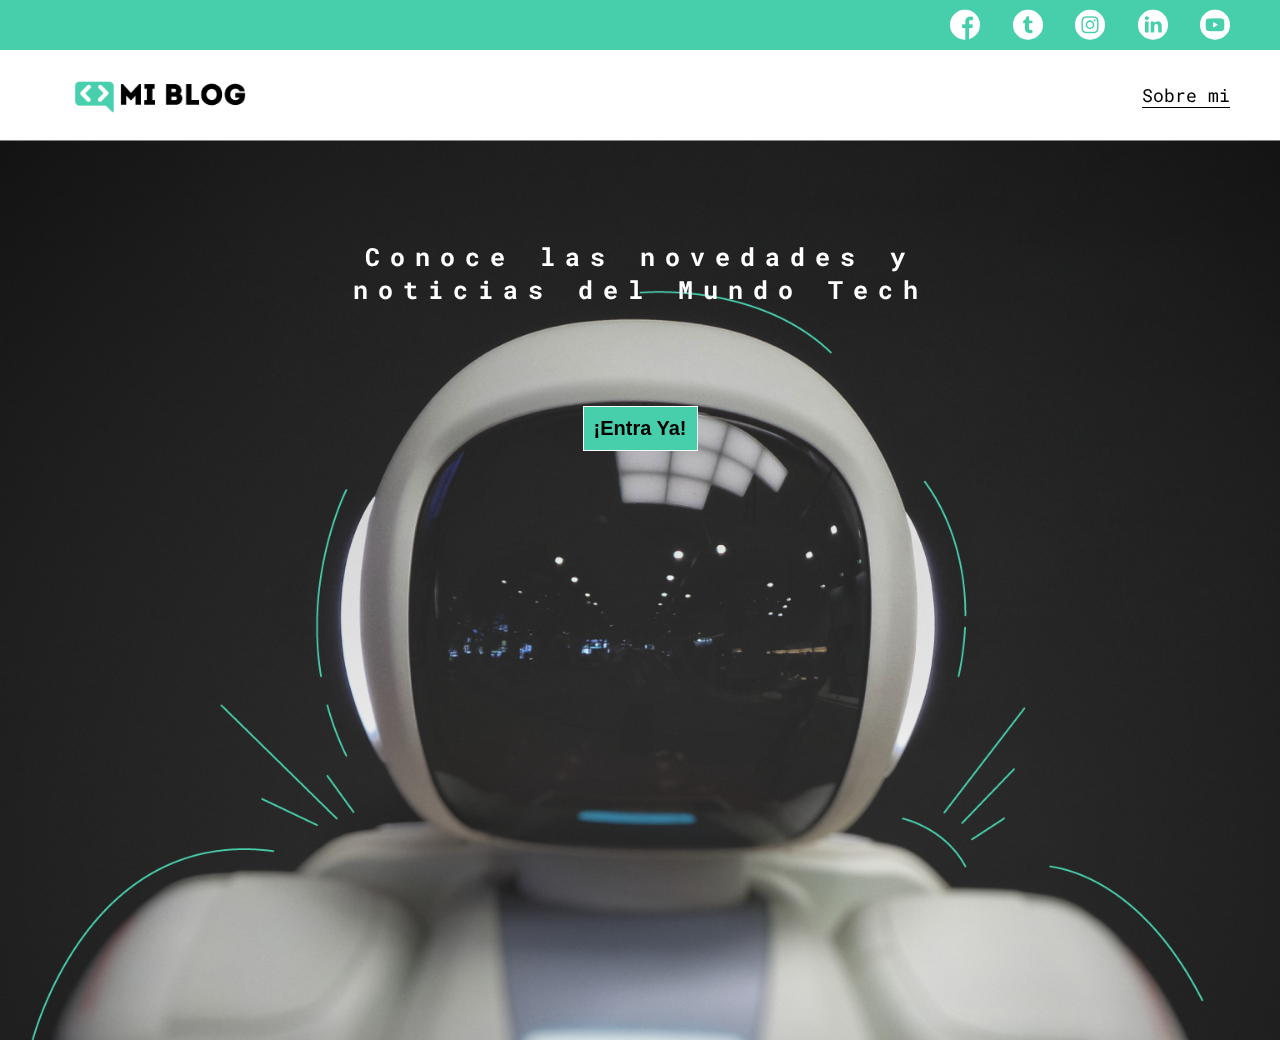
<file: index.html>
<!DOCTYPE html>
<html lang="es">
<head>
    <meta charset="UTF-8">
    <meta http-equiv="X-UA-Compatible" content="IE=edge">
    <meta name="viewport" content="width=device-width, initial-scale=1.0">
    <link rel="preload" href="./css/main.css" as="style" />
    <link rel="stylesheet" href="./css/main.css" />
    <link rel="preload" href="./css/font/flaticon.css" as="style" />
    <link rel="stylesheet" href="css/font/flaticon.css" />
    <link rel="preconnect" href="https://fonts.googleapis.com">
    <link rel="preconnect" href="https://fonts.gstatic.com" crossorigin>
    <link href="https://fonts.googleapis.com/css2?family=Roboto+Mono:wght@400;500;700&family=Roboto+Slab:wght@400;700&family=Roboto:wght@400;500;700;900&display=swap" rel="stylesheet">
    <title>Mi Blog</title>
</head>
<body class="home-body">
    <header>
        <section class="header-icons-container">
            <div class="icons">
                <a href=""><span class="flaticon-001-facebook"></span></a>
                <a href=""><span class="flaticon-002-twitter"></span></a>
                <a href=""><span class="flaticon-011-instagram"></span></a>
                <a href=""><span class="flaticon-010-linkedin"></span></a>
                <a href=""><span class="flaticon-008-youtube"></span></a>
            </div>
        </section>
        <nav>
            <section class="nav-logo-container">
                <a href="/"> <img src="./assets/img/Logo-negro.png" alt="Logo de mi Blog"> </a>
            </section>
            <section class="profile-link">
                <a href="perfil.html">Sobre mi</a>
            </section>
        </nav>
    </header>
    <main>
        <section class="main__cover">
            <div>
                <h1>Conoce las novedades y noticias del Mundo Tech</h1>
                <button>
                    <a href="blogs.html">¡Entra Ya!</a>
                </button>
            </div>
        </section>
    </main>
</body>
</html>
</file>
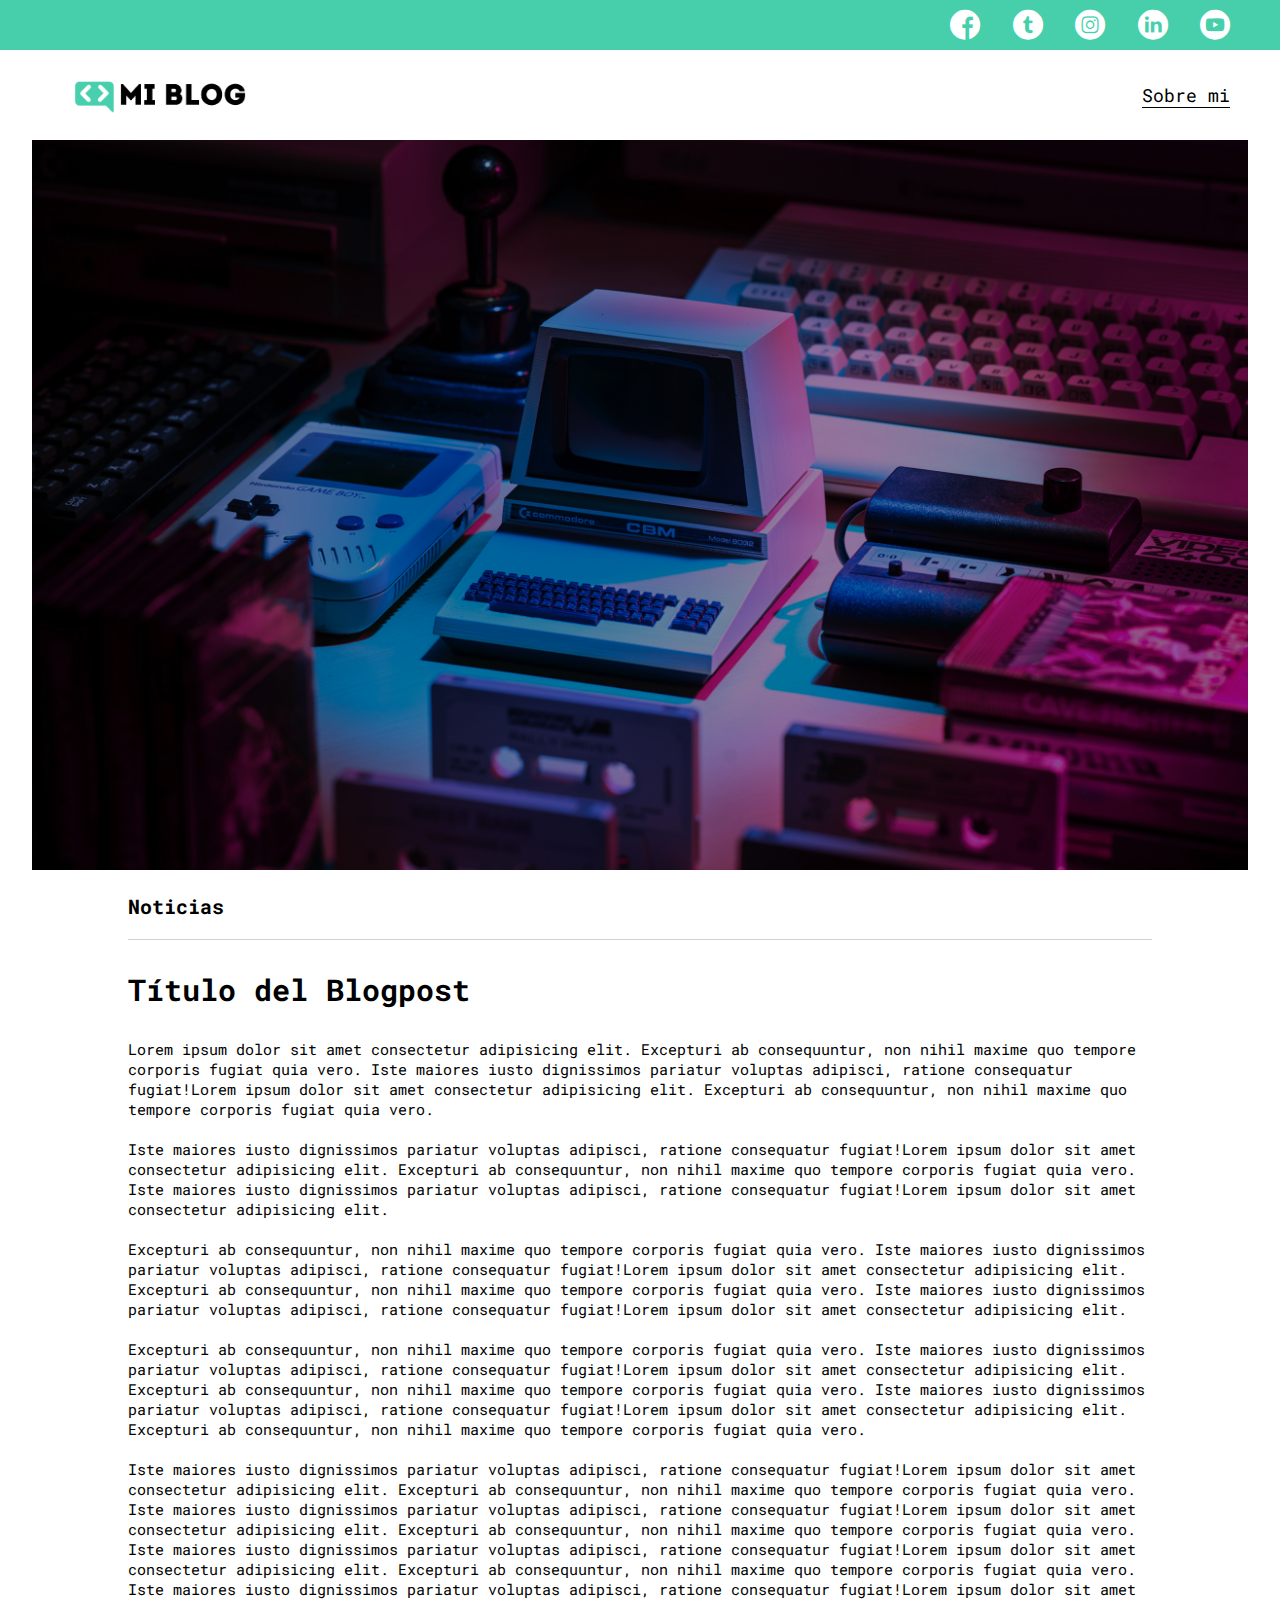
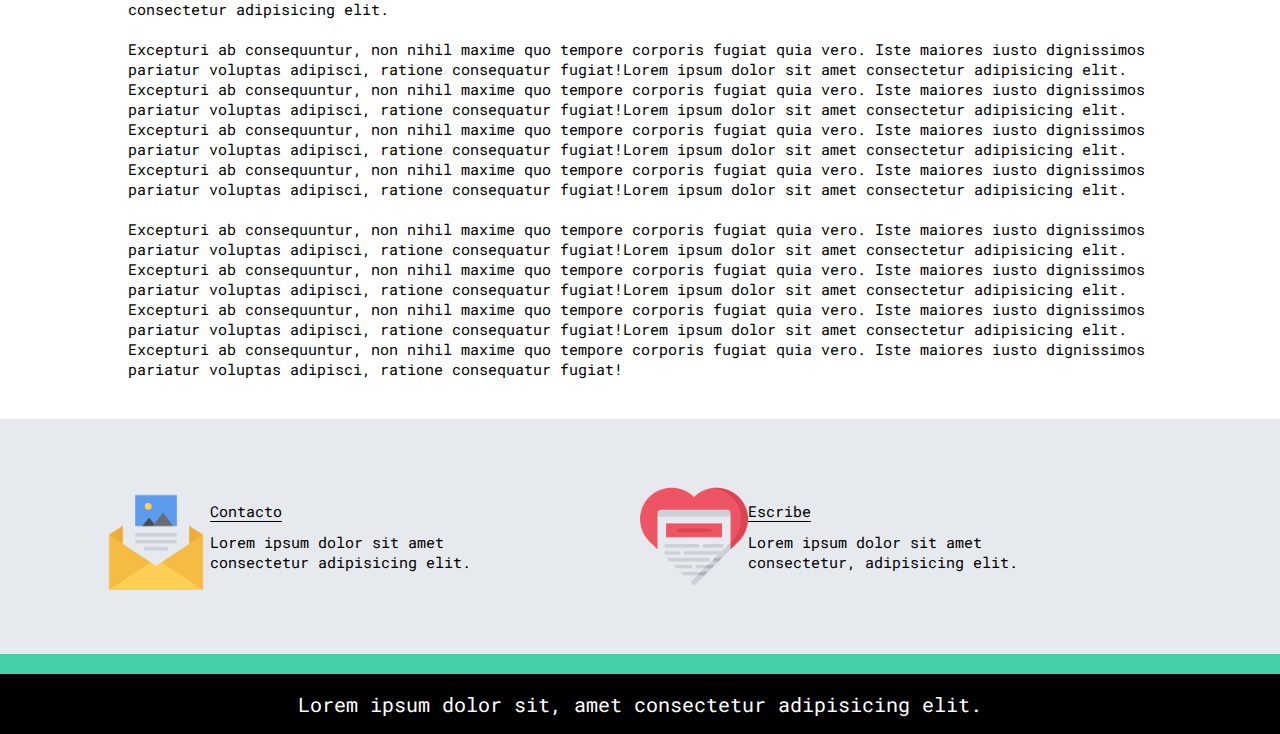
<file: blog.html>
<!DOCTYPE html>
<html lang="es">
<head>
    <meta charset="UTF-8">
    <meta http-equiv="X-UA-Compatible" content="IE=edge">
    <meta name="viewport" content="width=device-width, initial-scale=1.0">
    <link rel="preload" href="./css/main.css" as="style" />
    <link rel="stylesheet" href="./css/main.css" />
    <link rel="preload" href="./css/font/flaticon.css" as="style" />
    <link rel="stylesheet" href="css/font/flaticon.css" />
    <link rel="preconnect" href="https://fonts.googleapis.com">
    <link rel="preconnect" href="https://fonts.gstatic.com" crossorigin>
    <link href="https://fonts.googleapis.com/css2?family=Roboto+Mono:wght@400;500;700&family=Roboto+Slab:wght@400;700&family=Roboto:wght@400;500;700;900&display=swap" rel="stylesheet">
    <title>Blog</title>
</head>
<body>
    <header>
        <section class="header-icons-container">
            <div class="icons">
                <a href=""><span class="flaticon-001-facebook"></span></a>
                <a href=""><span class="flaticon-002-twitter"></span></a>
                <a href=""><span class="flaticon-011-instagram"></span></a>
                <a href=""><span class="flaticon-010-linkedin"></span></a>
                <a href=""><span class="flaticon-008-youtube"></span></a>
            </div>
        </section>
        <nav>
            <section class="nav-logo-container">
                <a href="/"> <img src="./assets/img/Logo-negro.png" alt="Logo de mi Blog"> </a>
            </section>
            <section class="profile-link">
                <a href="perfil.html">Sobre mi</a>
            </section>
        </nav>
    </header>
    <div class="blogs-img-hover-container">
        <img class="hover-header" src="./assets/img/main-news-img.png" alt="Computadora">
    </div>
    <main class="blog-main-container">
        <h3 class="blogs-main-new-title">Noticias</h3>
        <h2 class="blog-main-title">Título del Blogpost</h2>
        <p>Lorem ipsum dolor sit amet consectetur adipisicing elit. Excepturi ab consequuntur, non nihil maxime quo tempore corporis fugiat quia vero. Iste maiores iusto dignissimos pariatur voluptas adipisci, ratione consequatur fugiat!Lorem ipsum dolor sit amet consectetur adipisicing elit. Excepturi ab consequuntur, non nihil maxime quo tempore corporis fugiat quia vero. <br></br> Iste maiores iusto dignissimos pariatur voluptas adipisci, ratione consequatur fugiat!Lorem ipsum dolor sit amet consectetur adipisicing elit. Excepturi ab consequuntur, non nihil maxime quo tempore corporis fugiat quia vero. Iste maiores iusto dignissimos pariatur voluptas adipisci, ratione consequatur fugiat!Lorem ipsum dolor sit amet consectetur adipisicing elit.  <br></br> Excepturi ab consequuntur, non nihil maxime quo tempore corporis fugiat quia vero. Iste maiores iusto dignissimos pariatur voluptas adipisci, ratione consequatur fugiat!Lorem ipsum dolor sit amet consectetur adipisicing elit. Excepturi ab consequuntur, non nihil maxime quo tempore corporis fugiat quia vero. Iste maiores iusto dignissimos pariatur voluptas adipisci, ratione consequatur fugiat!Lorem ipsum dolor sit amet consectetur adipisicing elit. <br></br> Excepturi ab consequuntur, non nihil maxime quo tempore corporis fugiat quia vero. Iste maiores iusto dignissimos pariatur voluptas adipisci, ratione consequatur fugiat!Lorem ipsum dolor sit amet consectetur adipisicing elit. Excepturi ab consequuntur, non nihil maxime quo tempore corporis fugiat quia vero. Iste maiores iusto dignissimos pariatur voluptas adipisci, ratione consequatur fugiat!Lorem ipsum dolor sit amet consectetur adipisicing elit. Excepturi ab consequuntur, non nihil maxime quo tempore corporis fugiat quia vero. <br></br> Iste maiores iusto dignissimos pariatur voluptas adipisci, ratione consequatur fugiat!Lorem ipsum dolor sit amet consectetur adipisicing elit. Excepturi ab consequuntur, non nihil maxime quo tempore corporis fugiat quia vero. Iste maiores iusto dignissimos pariatur voluptas adipisci, ratione consequatur fugiat!Lorem ipsum dolor sit amet consectetur adipisicing elit. Excepturi ab consequuntur, non nihil maxime quo tempore corporis fugiat quia vero. Iste maiores iusto dignissimos pariatur voluptas adipisci, ratione consequatur fugiat!Lorem ipsum dolor sit amet consectetur adipisicing elit. Excepturi ab consequuntur, non nihil maxime quo tempore corporis fugiat quia vero. Iste maiores iusto dignissimos pariatur voluptas adipisci, ratione consequatur fugiat!Lorem ipsum dolor sit amet consectetur adipisicing elit. <br></br> Excepturi ab consequuntur, non nihil maxime quo tempore corporis fugiat quia vero. Iste maiores iusto dignissimos pariatur voluptas adipisci, ratione consequatur fugiat!Lorem ipsum dolor sit amet consectetur adipisicing elit. Excepturi ab consequuntur, non nihil maxime quo tempore corporis fugiat quia vero. Iste maiores iusto dignissimos pariatur voluptas adipisci, ratione consequatur fugiat!Lorem ipsum dolor sit amet consectetur adipisicing elit. Excepturi ab consequuntur, non nihil maxime quo tempore corporis fugiat quia vero. Iste maiores iusto dignissimos pariatur voluptas adipisci, ratione consequatur fugiat!Lorem ipsum dolor sit amet consectetur adipisicing elit. Excepturi ab consequuntur, non nihil maxime quo tempore corporis fugiat quia vero. Iste maiores iusto dignissimos pariatur voluptas adipisci, ratione consequatur fugiat!Lorem ipsum dolor sit amet consectetur adipisicing elit. <br></br> Excepturi ab consequuntur, non nihil maxime quo tempore corporis fugiat quia vero. Iste maiores iusto dignissimos pariatur voluptas adipisci, ratione consequatur fugiat!Lorem ipsum dolor sit amet consectetur adipisicing elit. Excepturi ab consequuntur, non nihil maxime quo tempore corporis fugiat quia vero. Iste maiores iusto dignissimos pariatur voluptas adipisci, ratione consequatur fugiat!Lorem ipsum dolor sit amet consectetur adipisicing elit. Excepturi ab consequuntur, non nihil maxime quo tempore corporis fugiat quia vero. Iste maiores iusto dignissimos pariatur voluptas adipisci, ratione consequatur fugiat!Lorem ipsum dolor sit amet consectetur adipisicing elit. Excepturi ab consequuntur, non nihil maxime quo tempore corporis fugiat quia vero. Iste maiores iusto dignissimos pariatur voluptas adipisci, ratione consequatur fugiat!</p>
    </main>
    <section class="blog-main-tag-container">
        <div class="tag-container">
            <img src="./assets/img/013-newsletter.png" alt="">
            <div>
                <h3>Contacto</h3>
                <p>Lorem ipsum dolor sit amet consectetur adipisicing elit.</p>
            </div>
        </div>
        <div class="tag-container">
            <img src="./assets/img/006-like.png" alt="">
            <div>
                <h3>Escribe</h3>
                <p>Lorem ipsum dolor sit amet consectetur, adipisicing elit.</p>
            </div>
        </div>
    </section>
    <footer>
        <p>Lorem ipsum dolor sit, amet consectetur adipisicing elit.</p>
    </footer>
</body>
</html>
</file>
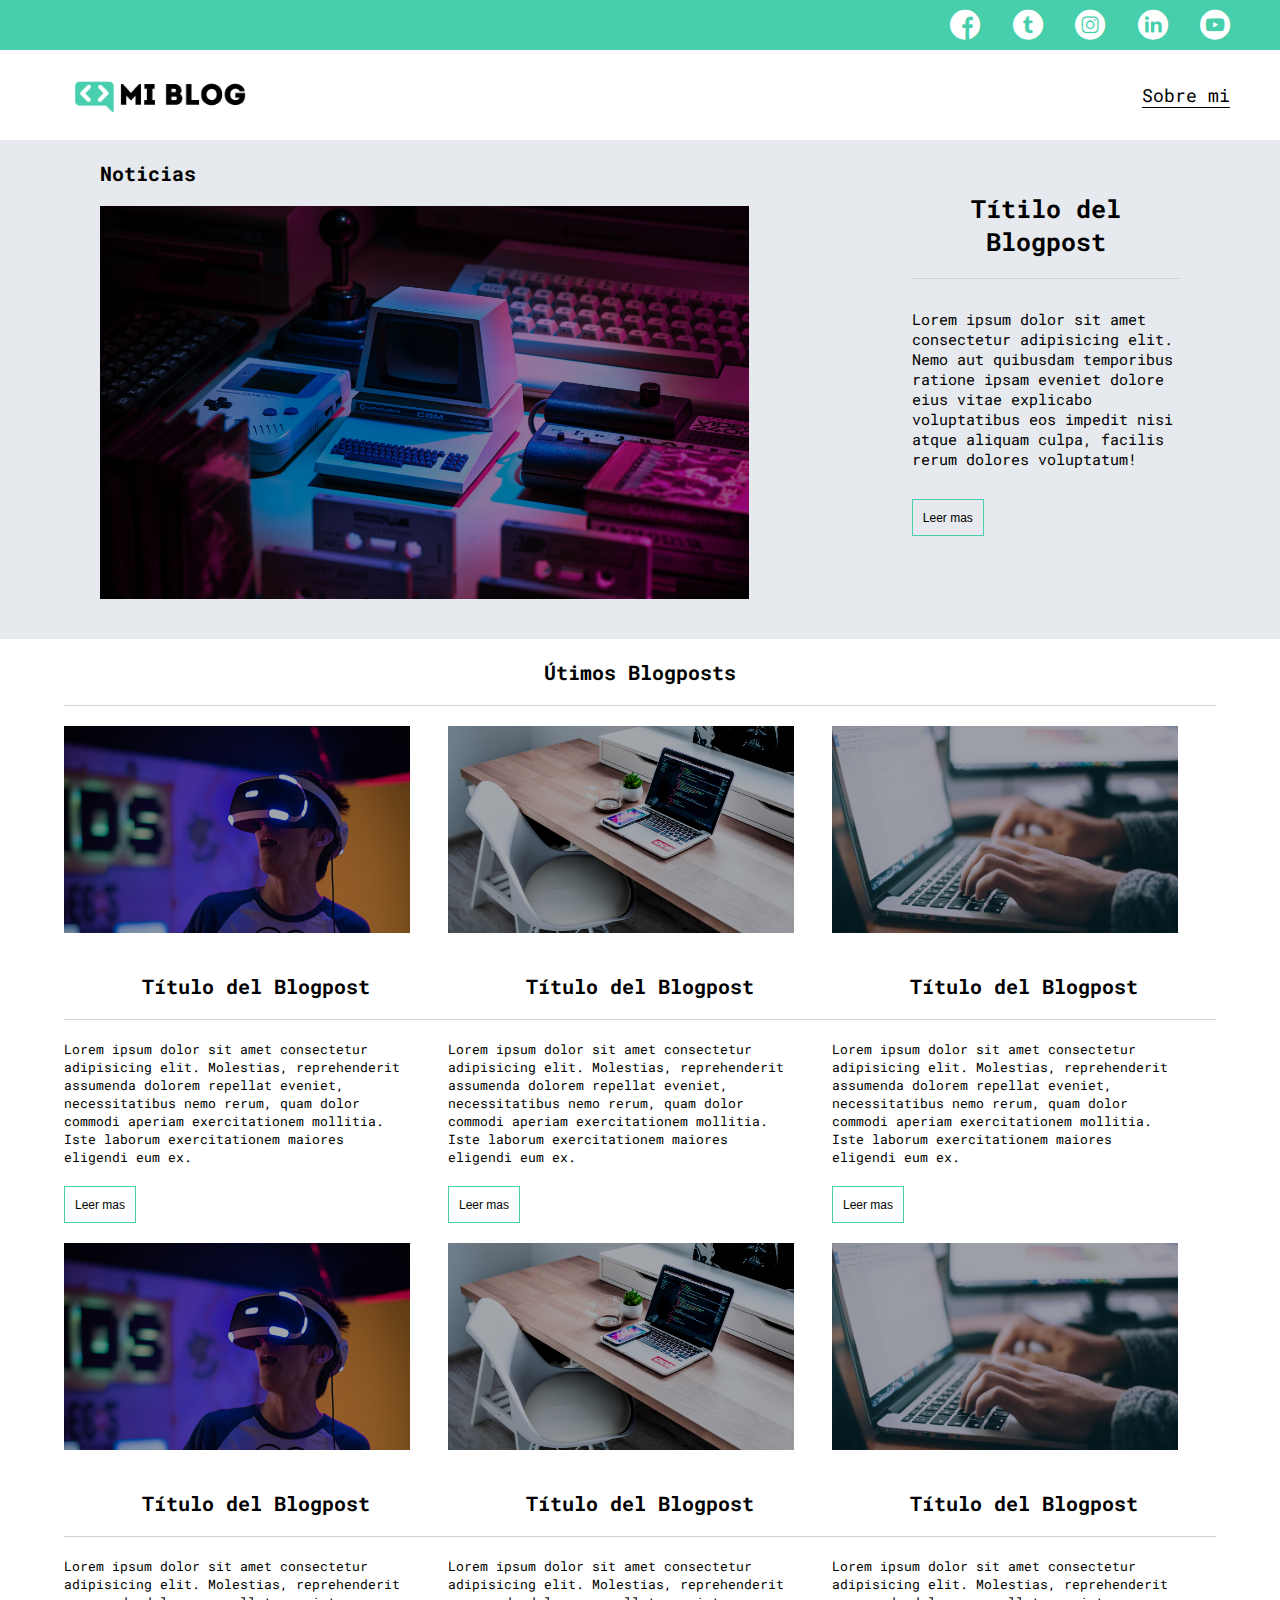
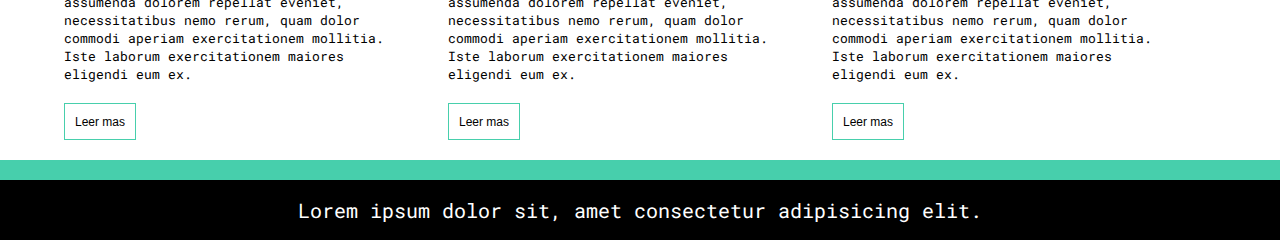
<file: blogs.html>
<!DOCTYPE html>
<html lang="es">
<head>
    <meta charset="UTF-8">
    <meta http-equiv="X-UA-Compatible" content="IE=edge">
    <meta name="viewport" content="width=device-width, initial-scale=1.0">
    <link rel="preload" href="./css/main.css" as="style" />
    <link rel="stylesheet" href="./css/main.css" />
    <link rel="preload" href="./css/font/flaticon.css" as="style" />
    <link rel="stylesheet" href="css/font/flaticon.css" />
    <link rel="preconnect" href="https://fonts.googleapis.com">
    <link rel="preconnect" href="https://fonts.gstatic.com" crossorigin>
    <link href="https://fonts.googleapis.com/css2?family=Roboto+Mono:wght@400;500;700&family=Roboto+Slab:wght@400;700&family=Roboto:wght@400;500;700;900&display=swap" rel="stylesheet">
    <title>Mis Blogs</title>
</head>
<body>
    <header>
        <section class="header-icons-container">
            <div class="icons">
                <a href=""><span class="flaticon-001-facebook"></span></a>
                <a href=""><span class="flaticon-002-twitter"></span></a>
                <a href=""><span class="flaticon-011-instagram"></span></a>
                <a href=""><span class="flaticon-010-linkedin"></span></a>
                <a href=""><span class="flaticon-008-youtube"></span></a>
            </div>
        </section>
        <nav>
            <section class="nav-logo-container">
                <a href="/"> <img src="./assets/img/Logo-negro.png" alt="Logo de mi Blog"> </a>
            </section>
            <section class="profile-link">
                <a href="perfil.html">Sobre mi</a>
            </section>
        </nav>
    </header>
    <main class="blogs-main">
        <section class="blogs-news-container">
            <div class="blogs-main-new">
                <h3 class="blogs-main-new-title">Noticias</h3>
                <div class="blogs-news-img-container">
                    <img src="./assets/img/main-news-img.png" alt="Computadora">
                </div>
            </div>
            <div class="blogs-news-info-container">
                <h2 class="blogs-main-new-title" >Títilo del Blogpost</h2>
                <p>Lorem ipsum dolor sit amet consectetur adipisicing elit. Nemo aut quibusdam temporibus ratione ipsam eveniet dolore eius vitae explicabo voluptatibus eos impedit nisi atque aliquam culpa, facilis rerum dolores voluptatum!</p>
                <button class="blogs-button">
                    <a href="./blog.html">Leer mas</a>
                </button>
            </div>
        </section>
        <section class="blogs-posts-container">
            <h2 class="blogs-main-new-title">Útimos Blogposts</h2>
            <div class="posts-container">
                <article class="post-container">
                    <img src="./assets/img/post-1.png" alt="Persona con gafas de realidad virtual">
                    <h3 class="blogs-main-new-title">Título del Blogpost</h3>
                    <p>Lorem ipsum dolor sit amet consectetur adipisicing elit. Molestias, reprehenderit assumenda dolorem repellat eveniet, necessitatibus nemo rerum, quam dolor commodi aperiam exercitationem mollitia. Iste laborum exercitationem maiores eligendi eum ex.</p>
                    <button class="blogs-button">
                        <a href="./blog.html">Leer mas</a>
                    </button>
                </article>
                <article class="post-container">
                    <img src="./assets/img/post-2.png" alt="Persona con gafas de realidad virtual">
                    <h3 class="blogs-main-new-title">Título del Blogpost</h3>
                    <p>Lorem ipsum dolor sit amet consectetur adipisicing elit. Molestias, reprehenderit assumenda dolorem repellat eveniet, necessitatibus nemo rerum, quam dolor commodi aperiam exercitationem mollitia. Iste laborum exercitationem maiores eligendi eum ex.</p>
                    <button class="blogs-button">
                        <a href="./blog.html">Leer mas</a>
                    </button>
                </article>
                <article class="post-container">
                    <img src="./assets/img/post-3.png" alt="Persona con gafas de realidad virtual">
                    <h3 class="blogs-main-new-title">Título del Blogpost</h3>
                    <p>Lorem ipsum dolor sit amet consectetur adipisicing elit. Molestias, reprehenderit assumenda dolorem repellat eveniet, necessitatibus nemo rerum, quam dolor commodi aperiam exercitationem mollitia. Iste laborum exercitationem maiores eligendi eum ex.</p>
                    <button class="blogs-button">
                        <a href="./blog.html">Leer mas</a>
                    </button>
                </article>
                <article class="post-container">
                    <img src="./assets/img/post-1.png" alt="Persona con gafas de realidad virtual">
                    <h3 class="blogs-main-new-title">Título del Blogpost</h3>
                    <p>Lorem ipsum dolor sit amet consectetur adipisicing elit. Molestias, reprehenderit assumenda dolorem repellat eveniet, necessitatibus nemo rerum, quam dolor commodi aperiam exercitationem mollitia. Iste laborum exercitationem maiores eligendi eum ex.</p>
                    <button class="blogs-button">
                        <a href="./blog.html">Leer mas</a>
                    </button>
                </article>
                <article class="post-container">
                    <img src="./assets/img/post-2.png" alt="Persona con gafas de realidad virtual">
                    <h3 class="blogs-main-new-title">Título del Blogpost</h3>
                    <p>Lorem ipsum dolor sit amet consectetur adipisicing elit. Molestias, reprehenderit assumenda dolorem repellat eveniet, necessitatibus nemo rerum, quam dolor commodi aperiam exercitationem mollitia. Iste laborum exercitationem maiores eligendi eum ex.</p>
                    <button class="blogs-button">
                        <a href="./blog.html">Leer mas</a>
                    </button>
                </article>
                <article class="post-container">
                    <img src="./assets/img/post-3.png" alt="Persona con gafas de realidad virtual">
                    <h3 class="blogs-main-new-title">Título del Blogpost</h3>
                    <p>Lorem ipsum dolor sit amet consectetur adipisicing elit. Molestias, reprehenderit assumenda dolorem repellat eveniet, necessitatibus nemo rerum, quam dolor commodi aperiam exercitationem mollitia. Iste laborum exercitationem maiores eligendi eum ex.</p>
                    <button class="blogs-button">
                        <a href="./blog.html">Leer mas</a>
                    </button>
                </article>
            </div>
        </section>
    </main>
    <footer>
        <p>Lorem ipsum dolor sit, amet consectetur adipisicing elit.</p>
    </footer>
</body>
</html>
</file>
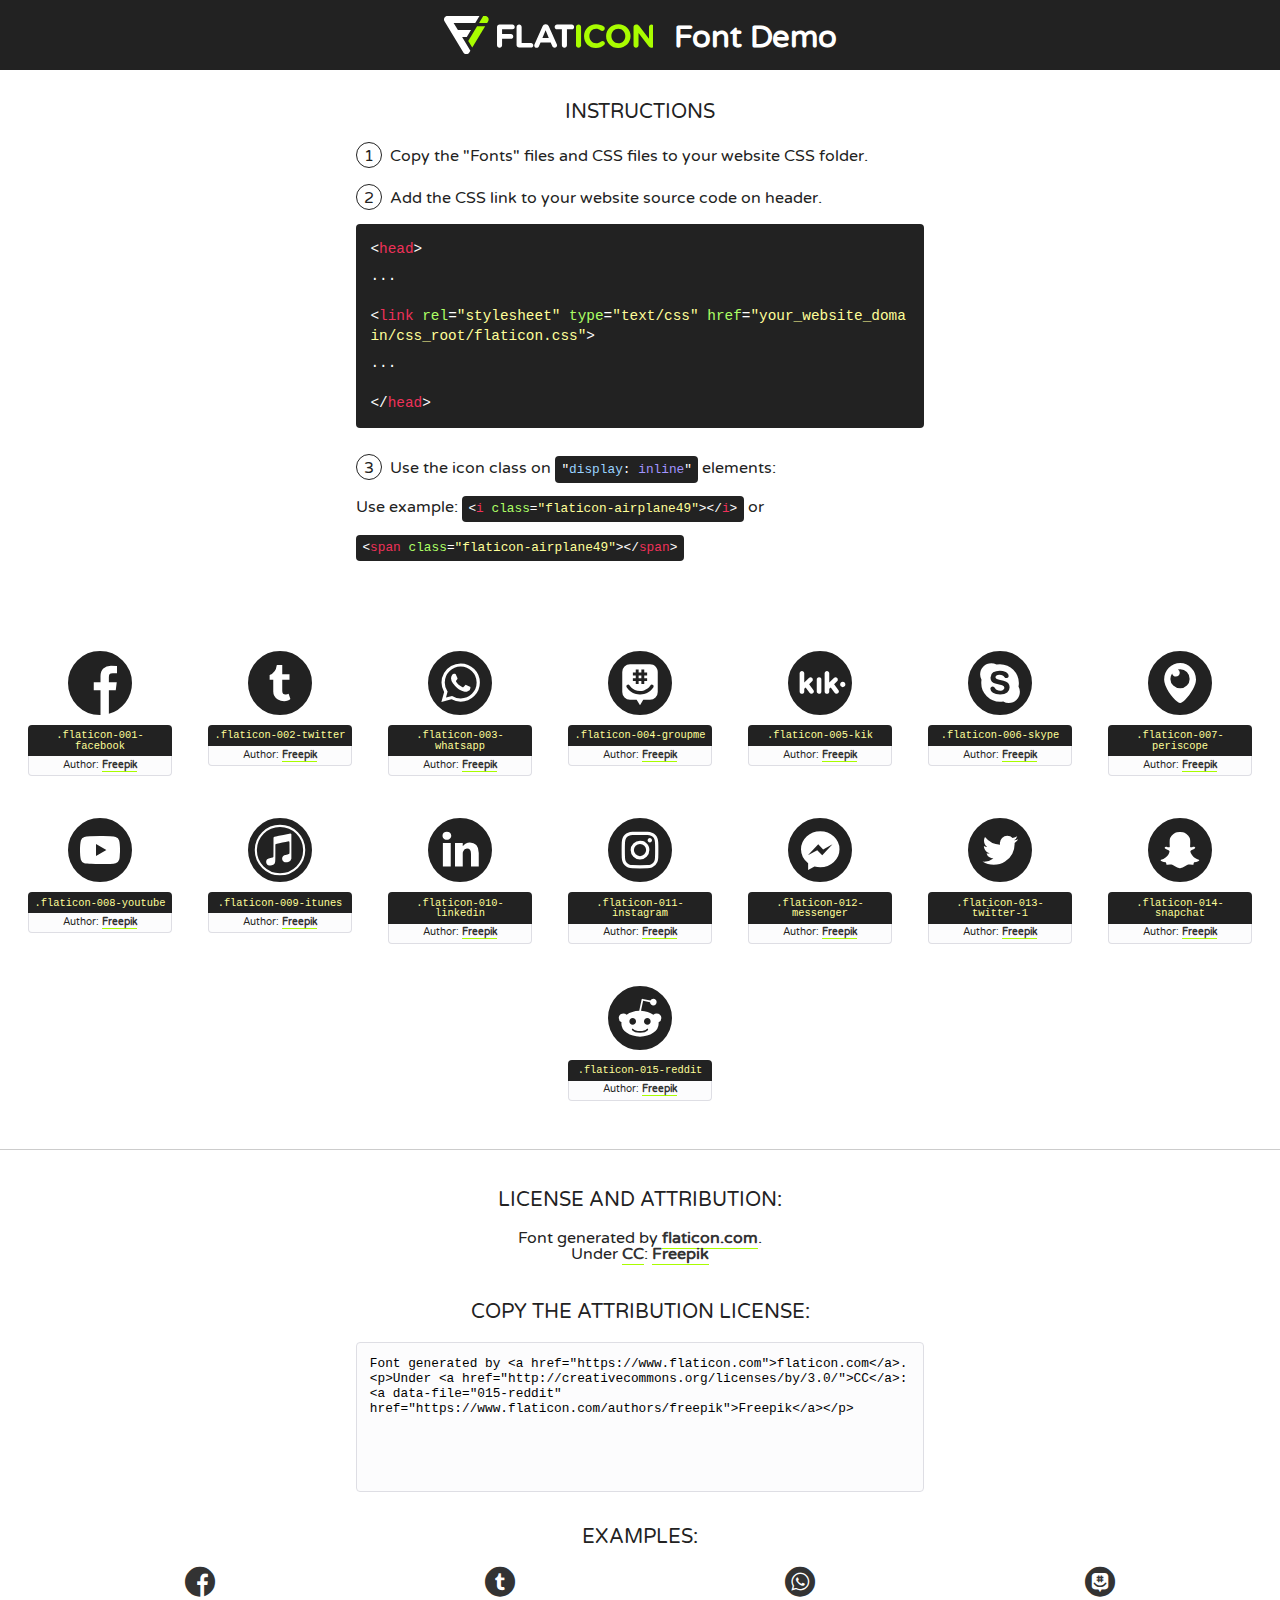
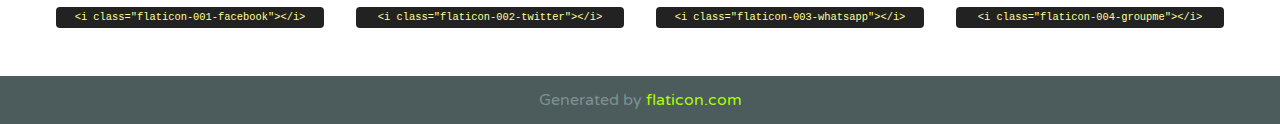
<file: css/font/flaticon.html>
<!DOCTYPE html>
<!--
  Flaticon icon font: Flaticon
  Creation date: 20/12/2018 09:27
-->
<html>
<!DOCTYPE html>
<html>

<head>
    <title>Flaticon WebFont</title>
    <link href="http://fonts.googleapis.com/css?family=Varela+Round" rel="stylesheet" type="text/css" />
    <link rel="stylesheet" type="text/css" href="flaticon.css">
    <meta charset="UTF-8">
    <style>
    html, body, div, span, applet, object, iframe,
    h1, h2, h3, h4, h5, h6, p, blockquote, pre,
    a, abbr, acronym, address, big, cite, code,
    del, dfn, em, img, ins, kbd, q, s, samp,
    small, strike, strong, sub, sup, tt, var,
    b, u, i, center,
    dl, dt, dd, ol, ul, li,
    fieldset, form, label, legend,
    table, caption, tbody, tfoot, thead, tr, th, td,
    article, aside, canvas, details, embed, 
    figure, figcaption, footer, header, hgroup, 
    menu, nav, output, ruby, section, summary,
    time, mark, audio, video {
        margin: 0;
        padding: 0;
        border: 0;
        font-size: 100%;
        font: inherit;
        vertical-align: baseline;
    }
    /* HTML5 display-role reset for older browsers */
    article, aside, details, figcaption, figure, 
    footer, header, hgroup, menu, nav, section {
        display: block;
    }
    body {
        line-height: 1;
    }
    ol, ul {
        list-style: none;
    }
    blockquote, q {
        quotes: none;
    }
    blockquote:before, blockquote:after,
    q:before, q:after {
        content: '';
        content: none;
    }
    table {
        border-collapse: collapse;
        border-spacing: 0;
    }
    body {
        font-family: 'Varela Round', Helvetica, Arial, sans-serif;
        font-size: 16px;
        color: #222;
    }
    a {
        color: #333;
        border-bottom: 1px solid #a9fd00;
        font-weight: bold;
        text-decoration: none;
    }
    * {
        -moz-box-sizing: border-box;
        -webkit-box-sizing: border-box;
        box-sizing: border-box;
        margin: 0;
        padding: 0;
    }
    [class^="flaticon-"]:before, [class*=" flaticon-"]:before, [class^="flaticon-"]:after, [class*=" flaticon-"]:after {
        font-family: Flaticon;
        font-size: 30px;
        font-style: normal;
        margin-left: 20px;
        color: #333;
    }
    .wrapper {
        max-width: 600px;
        margin: auto;
        padding: 0 1em;
    }
    .title {
        font-size: 1.25em;
        text-align: center;
        margin-bottom: 1em;
        text-transform: uppercase;
    }
    header {
        text-align: center;
        background-color: #222;
        color: #fff;
        padding: 1em;
    }
    header .logo {
        width: 210px;
        height: 38px;
        display: inline-block;
        vertical-align: middle;
        margin-right: 1em;
        border: none;
    }
    header strong {
        font-size: 1.95em;
        font-weight: bold;
        vertical-align: middle;
        margin-top: 5px;
        display: inline-block;
    }
    .demo {
        margin: 2em auto;
        line-height: 1.25em;
    }
    .demo ul li {
        margin-bottom: 1em;
    }
    .demo ul li .num {
        color: #222;
        border-radius: 20px;
        display: inline-block;
        width: 26px;
        padding: 3px;
        height: 26px;
        text-align: center;
        margin-right: 0.5em;
        border: 1px solid #222;
    }
    .demo ul li code {
        background-color: #222;
        border-radius: 4px;
        padding: 0.25em 0.5em;
        display: inline-block;
        color: #fff;
        font-family: Consolas,Monaco,Lucida Console,Liberation Mono,DejaVu Sans Mono,Bitstream Vera Sans Mono,Courier New, monospace;
        font-weight: lighter;
        margin-top: 1em;
        font-size: 0.8em;
        word-break: break-all;
    }
    .demo ul li code.big {
        padding: 1em;
        font-size: 0.9em;
    }
    .demo ul li code .red {
        color: #EF3159;
    }
    .demo ul li code .green {
        color: #ACFF65;
    }
    .demo ul li code .yellow {
        color: #FFFF99;
    }
    .demo ul li code .blue {
        color: #99D3FF;
    }
    .demo ul li code .purple {
        color: #A295FF;
    }
    .demo ul li code .dots {
        margin-top: 0.5em;
        display: block;
    }
    #glyphs {
        border-bottom: 1px solid #ccc;
        padding: 2em 0;
        text-align: center;
    }
    .glyph {
        display: inline-block;
        width: 9em;
        margin: 1em;
        text-align: center;
        vertical-align: top;
        background: #FFF;
    }
    .glyph .glyph-icon {
        padding: 10px;
        display: block;
        font-family:"Flaticon";
        font-size: 64px;
        line-height: 1;
    }
    .glyph .glyph-icon:before {
        font-size: 64px;
        color: #222;
        margin-left: 0;
    }
    .class-name {
        font-size: 0.65em;
        background-color: #222;
        color: #fff;
        border-radius: 4px 4px 0 0;
        padding: 0.5em;
        color: #FFFF99;
        font-family: Consolas,Monaco,Lucida Console,Liberation Mono,DejaVu Sans Mono,Bitstream Vera Sans Mono,Courier New, monospace;
    }
    .author-name {
        font-size: 0.6em;
        background-color: #fcfcfd;
        border: 1px solid #DEDEE4;
        border-top: 0;
        border-radius: 0 0 4px 4px;
        padding: 0.5em;
    }
    .class-name:last-child {
        font-size: 10px;
        color:#888;
    }
    .class-name:last-child a {
        font-size: 10px;
        color:#555;
    }
    .class-name:last-child a:hover {
        color:#a9fd00;
    }
    .glyph > input {
        display: block;
        width: 100px;
        margin: 5px auto;
        text-align: center;
        font-size: 12px;
        cursor: text;
    }
    .glyph > input.icon-input {
        font-family:"Flaticon";
        font-size: 16px;
        margin-bottom: 10px;
    }
    .attribution .title {
        margin-top: 2em;
    }
    .attribution textarea {
        background-color: #fcfcfd;
        padding: 1em;
        border: none;
        box-shadow: none;
        border: 1px solid #DEDEE4;
        border-radius: 4px;
        resize: none;
        width: 100%;
        height: 150px;
        font-size: 0.8em;
        font-family: Consolas,Monaco,Lucida Console,Liberation Mono,DejaVu Sans Mono,Bitstream Vera Sans Mono,Courier New, monospace;
        -webkit-appearance: none;
    }
    .iconsuse {
        margin: 2em auto;
        text-align: center;
        max-width: 1200px;
    }
    .iconsuse:after {
        content: '';
        display: table;
        clear: both;
    }
    .iconsuse .image {
        float: left;
        width: 25%;
        padding: 0 1em;
    }
    .iconsuse .image p {
        margin-bottom: 1em;
    }
    .iconsuse .image span {
        display: block;
        font-size: 0.65em;
        background-color: #222;
        color: #fff;
        border-radius: 4px;
        padding: 0.5em;
        color: #FFFF99;
        margin-top: 1em;
        font-family: Consolas,Monaco,Lucida Console,Liberation Mono,DejaVu Sans Mono,Bitstream Vera Sans Mono,Courier New, monospace;
    }
    #footer {
        text-align: center;
        background-color: #4C5B5C;
        color: #7c9192;
        padding: 1em;
    }
    #footer a {
        border: none;
        color: #a9fd00;
        font-weight: normal;
    }
    @media (max-width: 960px) {
        .iconsuse .image {
            width: 50%;
        }
    }
    @media (max-width: 560px) {
        .iconsuse .image {
            width: 100%;
        }
    }
    </style>
</head>

<body class="characters-off">

    <header>
        <a href="https://www.flaticon.com" target="_blank" class="logo">
            <svg version="1.1" xmlns="http://www.w3.org/2000/svg" xmlns:xlink="http://www.w3.org/1999/xlink" xmlns:a="http://ns.adobe.com/AdobeSVGViewerExtensions/3.0/" viewBox="0 0 560.875 102.036" enable-background="new 0 0 560.875 102.036" xml:space="preserve">
                <defs>
                </defs>
                <g>
                    <g class="letters">
                        <path fill="#ffffff" d="M141.596,29.675c0-3.777,2.985-6.767,6.764-6.767h34.438c3.426,0,6.15,2.728,6.15,6.15
                        c0,3.43-2.724,6.149-6.15,6.149h-27.674v13.091h23.719c3.429,0,6.151,2.724,6.151,6.15c0,3.43-2.723,6.149-6.151,6.149h-23.719
                        v17.574c0,3.773-2.986,6.761-6.764,6.761c-3.779,0-6.764-2.989-6.764-6.761V29.675z"></path>
                        <path fill="#ffffff" d="M193.844,29.149c0-3.781,2.985-6.767,6.764-6.767c3.776,0,6.763,2.985,6.763,6.767v42.957h25.039
                        c3.426,0,6.149,2.726,6.149,6.153c0,3.425-2.723,6.15-6.149,6.15h-31.802c-3.779,0-6.764-2.986-6.764-6.768V29.149z"></path>
                        <path fill="#ffffff" d="M241.891,75.71l21.438-48.407c1.492-3.341,4.215-5.357,7.906-5.357h0.792
                        c3.686,0,6.323,2.017,7.815,5.357l21.439,48.407c0.436,0.967,0.701,1.845,0.701,2.723c0,3.602-2.809,6.501-6.414,6.501
                        c-3.161,0-5.269-1.845-6.499-4.655l-4.132-9.661h-27.059l-4.301,10.102c-1.144,2.631-3.426,4.214-6.237,4.214
                        c-3.517,0-6.24-2.81-6.24-6.325C241.1,77.64,241.451,76.677,241.891,75.71z M279.932,58.666l-8.521-20.297l-8.526,20.297H279.932
                        z"></path>
                        <path fill="#ffffff" d="M314.864,35.387H301.86c-3.429,0-6.239-2.813-6.239-6.238c0-3.429,2.811-6.24,6.239-6.24h39.533
                        c3.426,0,6.237,2.811,6.237,6.24c0,3.425-2.811,6.238-6.237,6.238h-13.001v42.785c0,3.773-2.99,6.761-6.764,6.761
                        c-3.779,0-6.764-2.989-6.764-6.761V35.387z"></path>
                        <path fill="#A9FD00" d="M352.615,29.149c0-3.781,2.985-6.767,6.767-6.767c3.774,0,6.761,2.985,6.761,6.767v49.024
                        c0,3.773-2.987,6.761-6.761,6.761c-3.781,0-6.767-2.989-6.767-6.761V29.149z"></path>
                        <path fill="#A9FD00" d="M374.132,53.836v-0.179c0-17.481,13.178-31.801,32.065-31.801c9.22,0,15.459,2.458,20.557,6.238
                        c1.402,1.054,2.637,2.985,2.637,5.357c0,3.692-2.985,6.59-6.681,6.59c-1.845,0-3.071-0.702-4.044-1.319
                        c-3.776-2.813-7.729-4.393-12.562-4.393c-10.364,0-17.831,8.611-17.831,19.154v0.173c0,10.542,7.291,19.329,17.831,19.329
                        c5.715,0,9.492-1.756,13.359-4.834c1.049-0.874,2.458-1.491,4.039-1.491c3.429,0,6.325,2.813,6.325,6.236
                        c0,2.106-1.056,3.78-2.282,4.834c-5.539,4.834-12.036,7.733-21.878,7.733C387.572,85.464,374.132,71.493,374.132,53.836z"></path>
                        <path fill="#A9FD00" d="M433.009,53.836v-0.179c0-17.481,13.79-31.801,32.766-31.801c18.981,0,32.592,14.143,32.592,31.628v0.173
                        c0,17.483-13.785,31.807-32.769,31.807C446.625,85.464,433.009,71.32,433.009,53.836z M484.224,53.836v-0.179
                        c0-10.539-7.725-19.326-18.626-19.326c-10.893,0-18.449,8.611-18.449,19.154v0.173c0,10.542,7.73,19.329,18.626,19.329
                        C476.676,72.986,484.224,64.378,484.224,53.836z"></path>
                        <path fill="#A9FD00" d="M506.233,29.321c0-3.774,2.99-6.763,6.767-6.763h1.401c3.252,0,5.183,1.583,7.029,3.953l26.093,34.265
                        V29.059c0-3.692,2.99-6.677,6.681-6.677c3.683,0,6.671,2.985,6.671,6.677v48.934c0,3.78-2.987,6.765-6.764,6.765h-0.436
                        c-3.257,0-5.188-1.581-7.034-3.953l-27.056-35.492v32.944c0,3.687-2.985,6.676-6.678,6.676c-3.683,0-6.673-2.989-6.673-6.676
                        V29.321z"></path>
                    </g>
                    <g class="insignia">
                        <path fill="#ffffff" d="M48.372,56.137h12.517l11.156-18.537H37.186L25.688,18.539h57.825L94.668,0H9.271
                        C5.925,0,2.842,1.801,1.198,4.716c-1.644,2.907-1.593,6.482,0.134,9.343l50.38,83.501c1.678,2.781,4.689,4.476,7.938,4.476
                        c3.246,0,6.257-1.695,7.935-4.476l2.898-4.804L48.372,56.137z"></path>
                        <g class="i">
                            <path fill="#A9FD00" d="M93.575,18.539h0.031v0.004l21.652,0.004l2.705-4.488c1.727-2.861,1.778-6.436,0.133-9.343
                            C116.454,1.801,113.371,0,110.026,0h-5.294L93.575,18.539z"></path>
                            <polygon fill="#A9FD00" points="88.291,27.356 64.725,66.486 75.519,84.404 109.942,27.356"></polygon>
                        </g>
                    </g>
                </g>
            </svg>
        </a>
        <strong>Font Demo</strong>
    </header>


    <section class="demo wrapper">

        <p class="title">Instructions</p>

        <ul>
            <li>
                <span class="num">1</span>Copy the "Fonts" files and CSS files to your website CSS folder.
            </li>
            <li>
                <span class="num">2</span>Add the CSS link to your website source code on header.
                <code class="big">
                    &lt;<span class="red">head</span>&gt;
                    <br/><span class="dots">...</span>
                    <br/>&lt;<span class="red">link</span> <span class="green">rel</span>=<span class="yellow">"stylesheet"</span> <span class="green">type</span>=<span class="yellow">"text/css"</span> <span class="green">href</span>=<span class="yellow">"your_website_domain/css_root/flaticon.css"</span>&gt;
                    <br/><span class="dots">...</span>
                    <br/>&lt;/<span class="red">head</span>&gt;
                </code>
            </li>

            <li>
                <p>
                    <span class="num">3</span>Use the icon class on <code>"<span class="blue">display</span>:<span class="purple"> inline</span>"</code> elements:
                    <br />
                    Use example: <code>&lt;<span class="red">i</span> <span class="green">class</span>=<span class="yellow">&quot;flaticon-airplane49&quot;</span>&gt;&lt;/<span class="red">i</span>&gt;</code> or <code>&lt;<span class="red">span</span> <span class="green">class</span>=<span class="yellow">&quot;flaticon-airplane49&quot;</span>&gt;&lt;/<span class="red">span</span>&gt;</code>
            </li>
        </ul>

    </section>




   <section id="glyphs">          
    
      
        <div class="glyph"><div class="glyph-icon flaticon-001-facebook"></div>
            <div class="class-name">.flaticon-001-facebook</div>
            <div class="author-name">Author: <a data-file="001-facebook" href="https://www.flaticon.com/authors/freepik">Freepik</a> </div> 
        </div>        
        
        <div class="glyph"><div class="glyph-icon flaticon-002-twitter"></div>
            <div class="class-name">.flaticon-002-twitter</div>
            <div class="author-name">Author: <a data-file="002-twitter" href="https://www.flaticon.com/authors/freepik">Freepik</a> </div> 
        </div>        
        
        <div class="glyph"><div class="glyph-icon flaticon-003-whatsapp"></div>
            <div class="class-name">.flaticon-003-whatsapp</div>
            <div class="author-name">Author: <a data-file="003-whatsapp" href="https://www.flaticon.com/authors/freepik">Freepik</a> </div> 
        </div>        
        
        <div class="glyph"><div class="glyph-icon flaticon-004-groupme"></div>
            <div class="class-name">.flaticon-004-groupme</div>
            <div class="author-name">Author: <a data-file="004-groupme" href="https://www.flaticon.com/authors/freepik">Freepik</a> </div> 
        </div>        
        
        <div class="glyph"><div class="glyph-icon flaticon-005-kik"></div>
            <div class="class-name">.flaticon-005-kik</div>
            <div class="author-name">Author: <a data-file="005-kik" href="https://www.flaticon.com/authors/freepik">Freepik</a> </div> 
        </div>        
        
        <div class="glyph"><div class="glyph-icon flaticon-006-skype"></div>
            <div class="class-name">.flaticon-006-skype</div>
            <div class="author-name">Author: <a data-file="006-skype" href="https://www.flaticon.com/authors/freepik">Freepik</a> </div> 
        </div>        
        
        <div class="glyph"><div class="glyph-icon flaticon-007-periscope"></div>
            <div class="class-name">.flaticon-007-periscope</div>
            <div class="author-name">Author: <a data-file="007-periscope" href="https://www.flaticon.com/authors/freepik">Freepik</a> </div> 
        </div>        
        
        <div class="glyph"><div class="glyph-icon flaticon-008-youtube"></div>
            <div class="class-name">.flaticon-008-youtube</div>
            <div class="author-name">Author: <a data-file="008-youtube" href="https://www.flaticon.com/authors/freepik">Freepik</a> </div> 
        </div>        
        
        <div class="glyph"><div class="glyph-icon flaticon-009-itunes"></div>
            <div class="class-name">.flaticon-009-itunes</div>
            <div class="author-name">Author: <a data-file="009-itunes" href="https://www.flaticon.com/authors/freepik">Freepik</a> </div> 
        </div>        
        
        <div class="glyph"><div class="glyph-icon flaticon-010-linkedin"></div>
            <div class="class-name">.flaticon-010-linkedin</div>
            <div class="author-name">Author: <a data-file="010-linkedin" href="https://www.flaticon.com/authors/freepik">Freepik</a> </div> 
        </div>        
        
        <div class="glyph"><div class="glyph-icon flaticon-011-instagram"></div>
            <div class="class-name">.flaticon-011-instagram</div>
            <div class="author-name">Author: <a data-file="011-instagram" href="https://www.flaticon.com/authors/freepik">Freepik</a> </div> 
        </div>        
        
        <div class="glyph"><div class="glyph-icon flaticon-012-messenger"></div>
            <div class="class-name">.flaticon-012-messenger</div>
            <div class="author-name">Author: <a data-file="012-messenger" href="https://www.flaticon.com/authors/freepik">Freepik</a> </div> 
        </div>        
        
        <div class="glyph"><div class="glyph-icon flaticon-013-twitter-1"></div>
            <div class="class-name">.flaticon-013-twitter-1</div>
            <div class="author-name">Author: <a data-file="013-twitter-1" href="https://www.flaticon.com/authors/freepik">Freepik</a> </div> 
        </div>        
        
        <div class="glyph"><div class="glyph-icon flaticon-014-snapchat"></div>
            <div class="class-name">.flaticon-014-snapchat</div>
            <div class="author-name">Author: <a data-file="014-snapchat" href="https://www.flaticon.com/authors/freepik">Freepik</a> </div> 
        </div>        
        
        <div class="glyph"><div class="glyph-icon flaticon-015-reddit"></div>
            <div class="class-name">.flaticon-015-reddit</div>
            <div class="author-name">Author: <a data-file="015-reddit" href="https://www.flaticon.com/authors/freepik">Freepik</a> </div> 
        </div>        
        

    </section>



    <section class="attribution wrapper"   style="text-align:center;">

      <div class="title">License and attribution:</div><div class="attrDiv">Font generated by <a href="https://www.flaticon.com">flaticon.com</a>. <div><p>Under <a href="http://creativecommons.org/licenses/by/3.0/">CC</a>: <a data-file="015-reddit" href="https://www.flaticon.com/authors/freepik">Freepik</a></p>  </div>
      </div>
      <div class="title">Copy the Attribution License:</div>

    <textarea onclick="this.focus();this.select();">Font generated by &lt;a href=&quot;https://www.flaticon.com&quot;&gt;flaticon.com&lt;/a&gt;. <p>Under <a href="http://creativecommons.org/licenses/by/3.0/">CC</a>: <a data-file="015-reddit" href="https://www.flaticon.com/authors/freepik">Freepik</a></p>  
     </textarea>

    </section>

    <section class="iconsuse">

          <div class="title">Examples:</div>            
             
            <div class="image">
                <p>
                    <i class="glyph-icon flaticon-001-facebook"></i> 
                    <span>&lt;i class=&quot;flaticon-001-facebook&quot;&gt;&lt;/i&gt;</span>
                </p>
            </div>
            
            <div class="image">
                <p>
                    <i class="glyph-icon flaticon-002-twitter"></i> 
                    <span>&lt;i class=&quot;flaticon-002-twitter&quot;&gt;&lt;/i&gt;</span>
                </p>
            </div>
            
            <div class="image">
                <p>
                    <i class="glyph-icon flaticon-003-whatsapp"></i> 
                    <span>&lt;i class=&quot;flaticon-003-whatsapp&quot;&gt;&lt;/i&gt;</span>
                </p>
            </div>
            
            <div class="image">
                <p>
                    <i class="glyph-icon flaticon-004-groupme"></i> 
                    <span>&lt;i class=&quot;flaticon-004-groupme&quot;&gt;&lt;/i&gt;</span>
                </p>
            </div>
                       
        </div>
                            
    </section>

<div id="footer">
    <div>Generated by <a href="https://www.flaticon.com">flaticon.com</a>
    </div>
</div>



</body>
</html>
</file>
<file: css/main.css>
* {
    box-sizing: border-box;
    margin: 0;
    padding: 0;
}

html {
    font-size: 62.5%;
}

body {
    font-family: 'Roboto Mono', monospace;
}

.home-body {
    position: fixed;
    top: 0;
    bottom: 0;
    left: 0;
    right: 0;
}

a {
    text-decoration: none;
    display: inline;
    color: black;
}

header {
    width: 100%;
    height: 14rem;
    display: grid;
    grid-template-rows: repeat(2, 1fr);
}

header .header-icons-container {
    width:100%;
    height: 5rem;
    display: grid;
    background-color: #47CFAC;
}

header .header-icons-container .icons {
    width: 30rem;
    height: auto;
    display: flex;
    justify-items: flex-end;
    align-items: center;
    justify-content: space-between;
    justify-self: end;
    margin-right: 5rem;
}

header .icons span {
    color: white;
}

nav {
    display: grid;
    grid-template-columns: 1fr 1fr;
    height: 9rem;
}

nav .nav-logo-container {
    margin-left: 5rem;
}

nav .nav-logo-container img {
    width: 22rem;
    margin-top: 1rem;
}

nav .profile-link {
    display: flex;
    align-items: center;
    justify-content: flex-end;
    margin-right: 5rem;
}

nav .profile-link a {
    color: black;
    border-bottom: 1px solid black;
    font-size: 1.8rem;
}

.main__cover {
    background-image: url("../assets/img/Cover.png");
    background-repeat: no-repeat;
    background-size: cover;
    background-position: center;
    height: 100vh;
    position: relative;
}

.main__cover div {
    display: flex;
    flex-direction: column;
    align-items: center;
    height: 15rem;
    width: 60rem;
    margin: 0 auto;
    /* background-color: #47CFAC; */
    justify-content: space-between;
    position: absolute;
    top: 10rem;
    right: 0;
    bottom: 0;
    left: 0;
}

.main__cover div h1 {
    font-family: 'Roboto mono', monospace;
    color: white;
    font-weight: bold;
    text-align: center;
    font-size: 2.5rem;
    letter-spacing: 1rem;
}

.main__cover div button {
    margin: 10rem auto 0;
    padding: 1rem;
    background-color: #47CFAC;
    border: 1px solid white;
}

.main__cover div button a {
    font-size: 2rem;
    font-weight: bold;
    color: black;
}

.blogs-main {
    display: grid;
}
.blogs-news-container {
    display: flex;
    background-color: #E6E9ED;
    padding: 0 5rem 4rem;
}

.blogs-main-new {
    display: flex;
    flex-direction: column;
    margin-left: 5rem;
}

.blogs-main-new-title {
    font-size: 2rem;
    text-align: center;
    padding: 2rem 0;
    margin-bottom: 2rem;
    border-bottom: .1rem solid #CDD2DA;
}

.blogs-main-new .blogs-main-new-title {
    border: 0;
    margin: 0;
    text-align: start;
}

.blogs-news-img-container {
    width: 80%;
}

.blogs-news-img-container img {
    width: 100%;
    height: 100%;
}

.blogs-news-info-container {
    display: flex;
    flex-direction: column;
    justify-content: center;
    margin-right: 5rem;
    width: 70%;
}

.blogs-news-info-container h2 {
    font-size: 2.5rem;
}

.blogs-news-info-container p {
    font-size: 1.5rem;
}

.blogs-button {
    background-color: transparent;
    width: auto;
    align-self: flex-start;
    border: .1rem solid #47CFAC;
    padding: 1rem;
}

.blogs-button a {
    font-size: 1.2rem;
}

.blogs-news-info-container * {
    margin-bottom: 3rem;
}

.posts-container {
    display: grid;
    grid-template-columns: repeat(3, 1fr);
    grid-auto-flow: row;
}

.blogs-posts-container {
    width: 90%;
    margin: 0 auto;
}

.blogs-posts-container h2 {
    
}

.post-container {
    display: flex;
    flex-direction: column;
}

.post-container * {
    margin-bottom: 2rem;
}

.post-container img {
    width: 90%;
}

.post-container p {
    width: 90%;
    font-size: 1.3rem;
}

footer {
    display: flex;
    flex-direction: column;
    justify-content: center;
    height: 8rem;
    border-top: 2rem solid #47CFAC;
    background-color: black;
}

footer p {
    font-size: 2rem;
    color: white;
    text-align: center;
}

.blogs-img-hover-container {
    width: 95%;
    margin: 0 auto;
}

.hover-header {
    width: 100%;
}

.blog-main-container {
    width: 80%;
    margin: 0 auto;
}

.blog-main-container .blogs-main-new-title {
    text-align: start;
}

.blog-main-title {
    font-size: 3rem;
    margin: 3rem 0;
}

.blog-main-container p {
    font-size: 1.5rem;
}

.blog-main-tag-container {
    display: flex;
    justify-content: space-around;
    background-color: #E6E9ED;
    margin-top: 4rem;
    padding: 5% 8%;
}

.blog-main-tag-container .tag-container {
    display: flex;
    width: 50%;
    align-items: center;
}

.blog-main-tag-container .tag-container img {
    width: 20%;
}

.blog-main-tag-container .tag-container div {
    display: flex;
    flex-direction: column;
    width: 60%;
}

.blog-main-tag-container .tag-container h3 {
    font-size: 1.5rem;
    font-weight: normal;
    align-self: flex-start;
    margin-bottom: 1rem;
    border-bottom: .1rem solid black;
}

.blog-main-tag-container .tag-container p {
    font-size: 1.5rem;
}
</file>
<file: css/font/flaticon.css>
/*
  	Flaticon icon font: Flaticon
  	Creation date: 20/12/2018 09:27
  	*/

@font-face {
  font-family: "Flaticon";
  src: url("./Flaticon.eot");
  src: url("./Flaticon.eot?#iefix") format("embedded-opentype"),
       url("./Flaticon.woff") format("woff"),
       url("./Flaticon.ttf") format("truetype"),
       url("./Flaticon.svg#Flaticon") format("svg");
  font-weight: normal;
  font-style: normal;
}

@media screen and (-webkit-min-device-pixel-ratio:0) {
  @font-face {
    font-family: "Flaticon";
    src: url("./Flaticon.svg#Flaticon") format("svg");
  }
}

[class^="flaticon-"]:before, [class*=" flaticon-"]:before,
[class^="flaticon-"]:after, [class*=" flaticon-"]:after {   
  font-family: Flaticon;
        font-size: 30px;
font-style: normal;
margin-left: 20px;
}

.flaticon-001-facebook:before { content: "\f100"; }
.flaticon-002-twitter:before { content: "\f101"; }
.flaticon-003-whatsapp:before { content: "\f102"; }
.flaticon-004-groupme:before { content: "\f103"; }
.flaticon-005-kik:before { content: "\f104"; }
.flaticon-006-skype:before { content: "\f105"; }
.flaticon-007-periscope:before { content: "\f106"; }
.flaticon-008-youtube:before { content: "\f107"; }
.flaticon-009-itunes:before { content: "\f108"; }
.flaticon-010-linkedin:before { content: "\f109"; }
.flaticon-011-instagram:before { content: "\f10a"; }
.flaticon-012-messenger:before { content: "\f10b"; }
.flaticon-013-twitter-1:before { content: "\f10c"; }
.flaticon-014-snapchat:before { content: "\f10d"; }
.flaticon-015-reddit:before { content: "\f10e"; }
</file>
